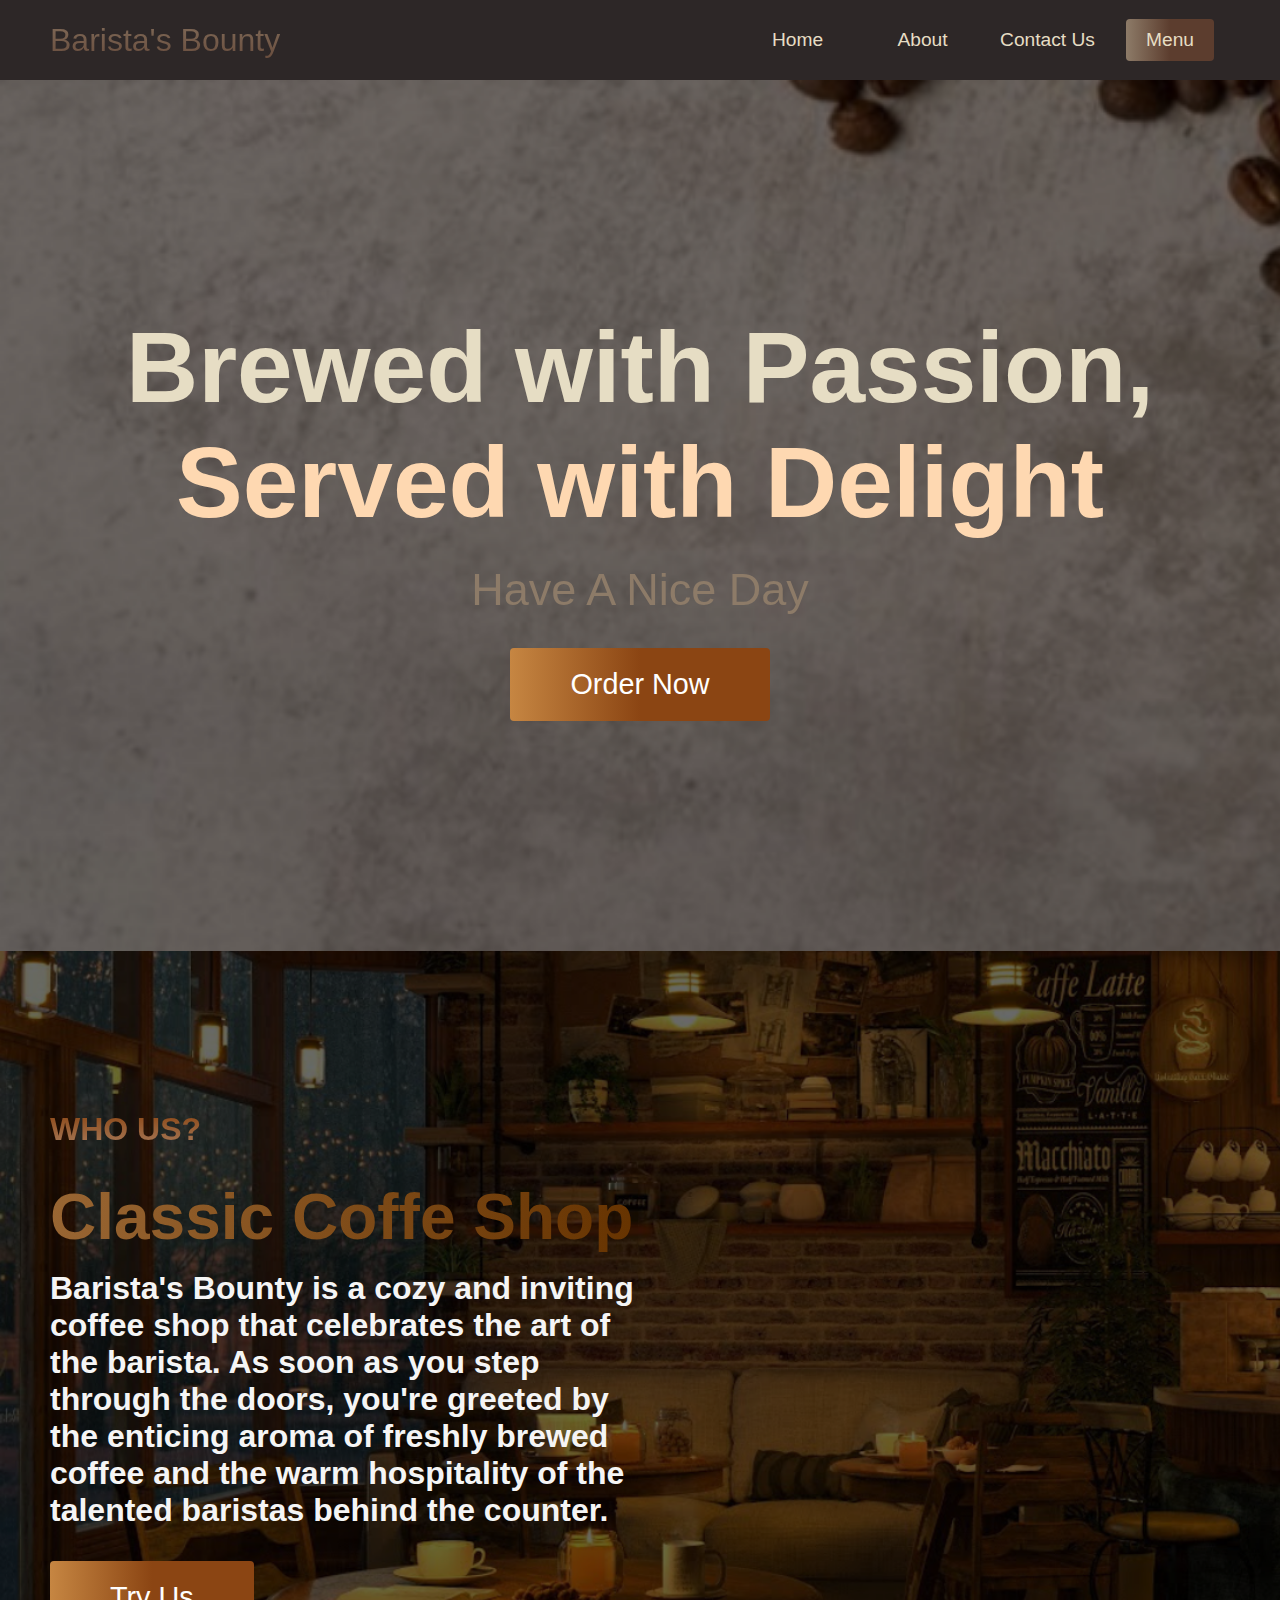
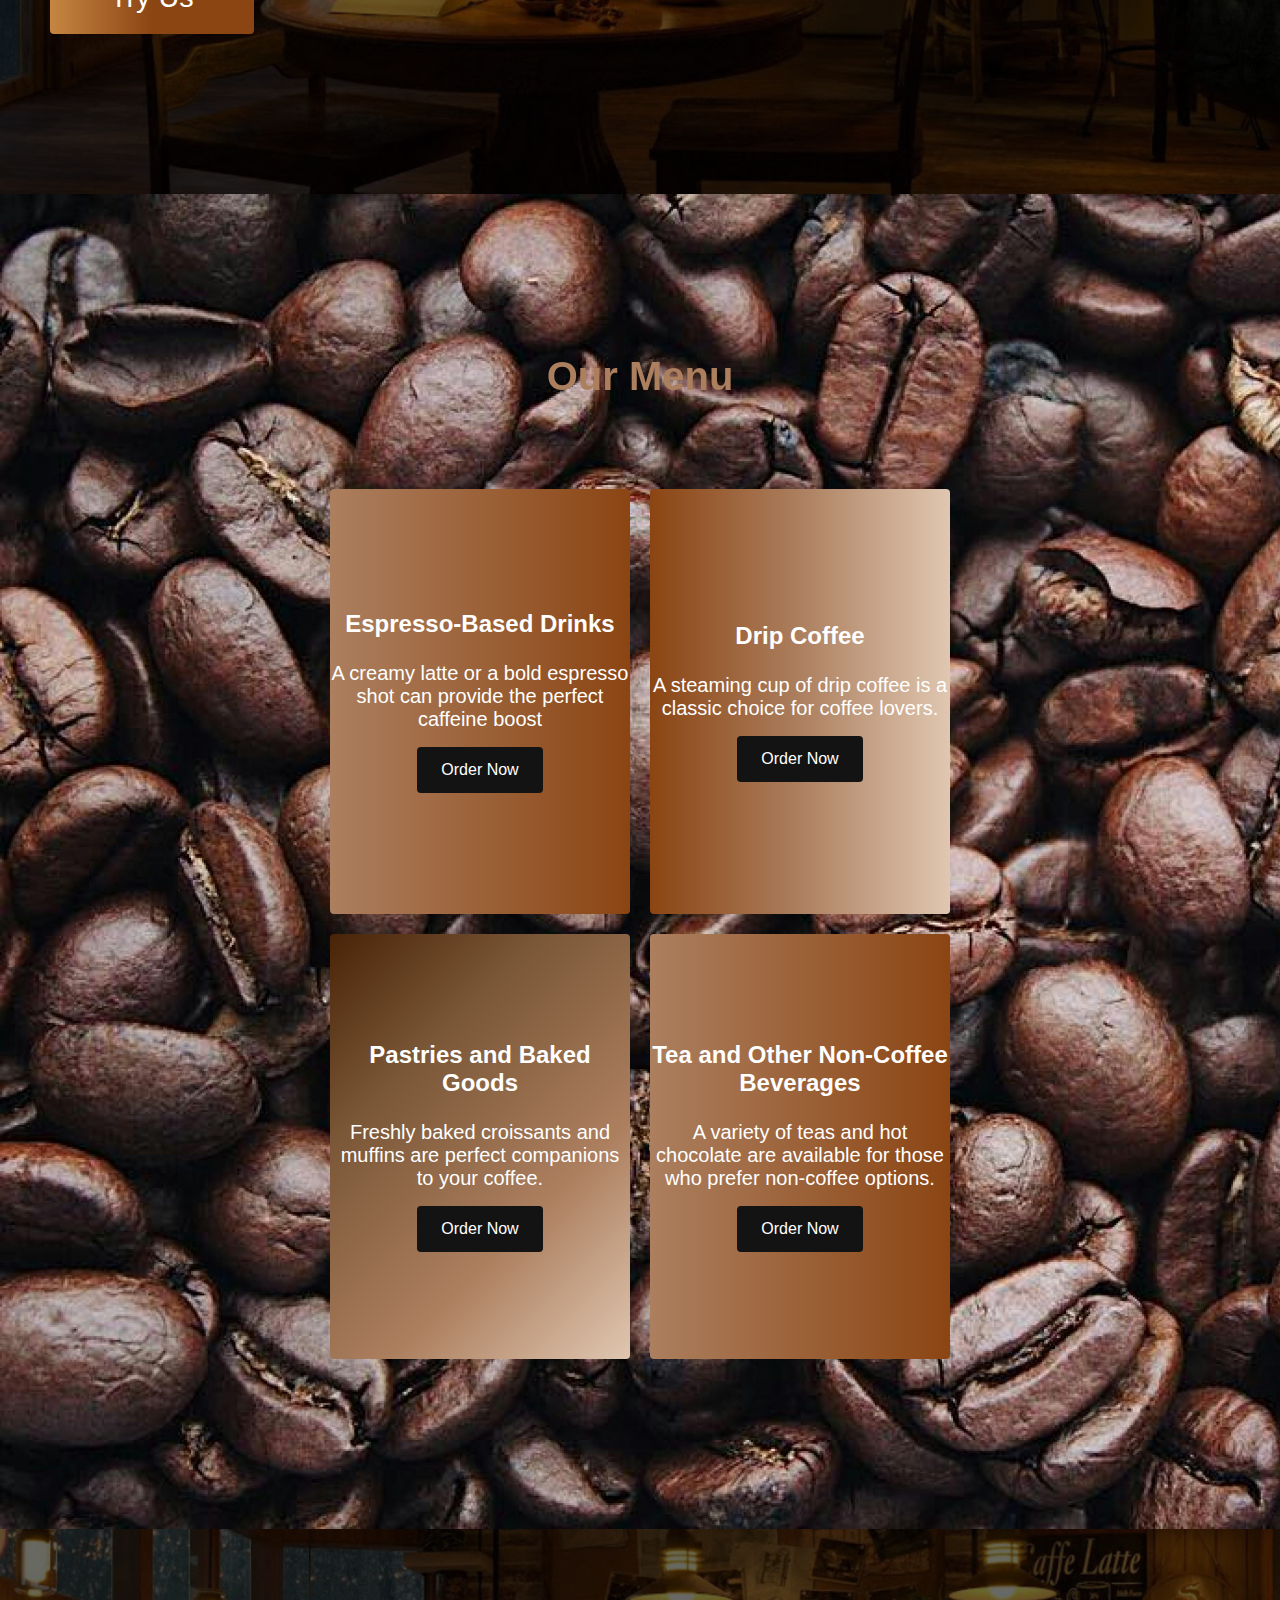
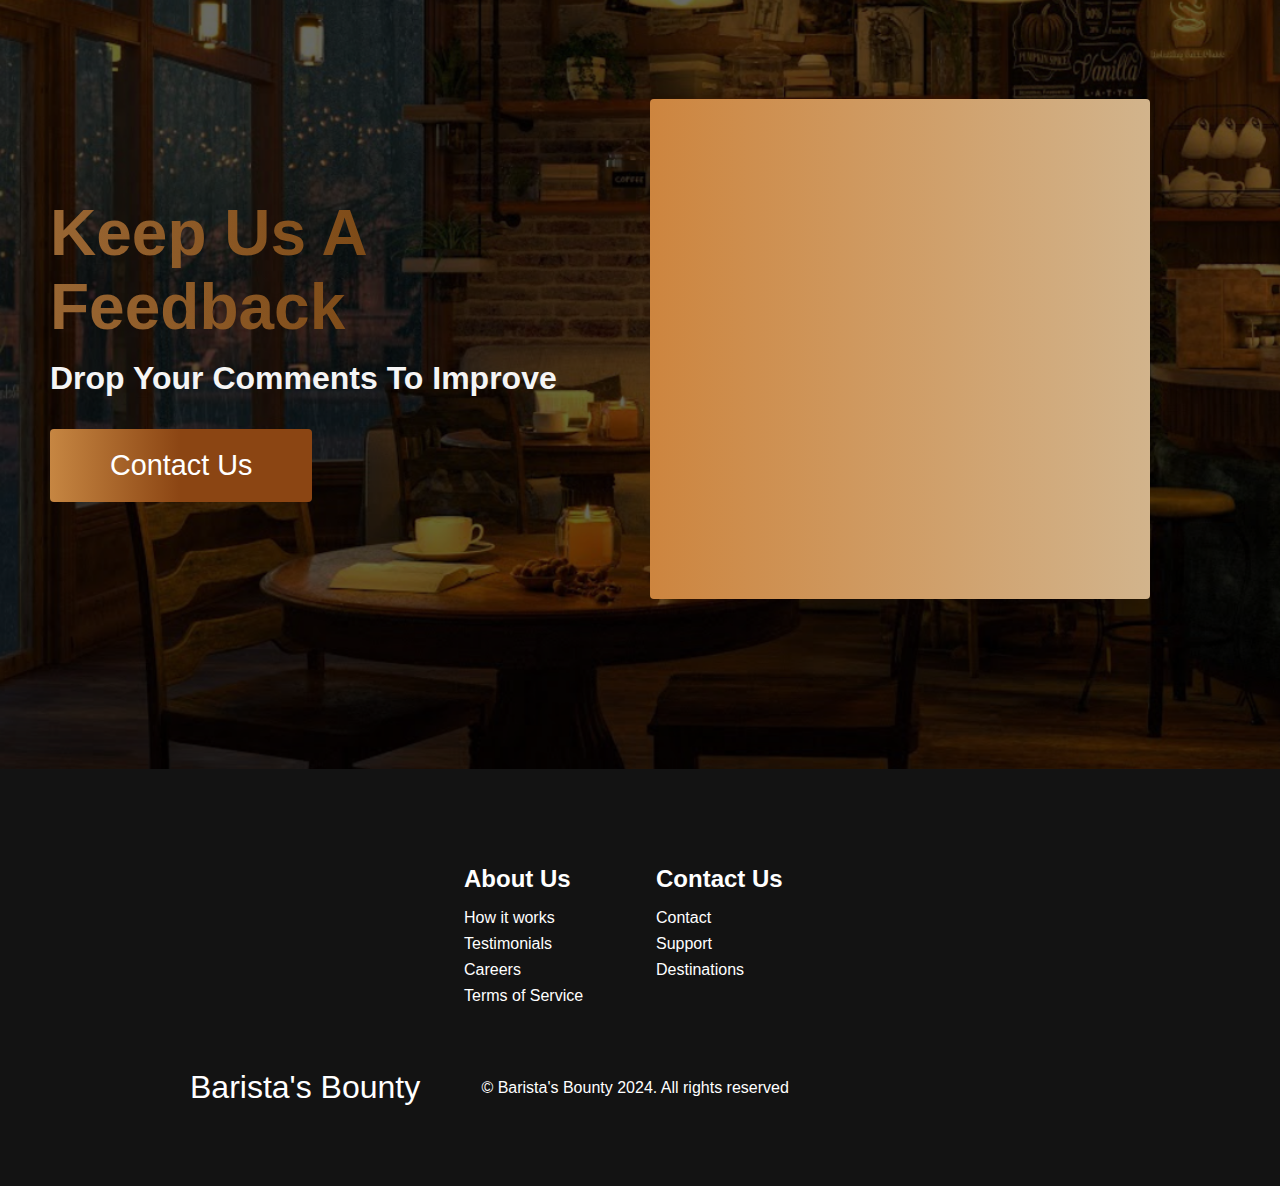
<file: index.html>
<!DOCTYPE html>
<html lang="en">
  <head>
    <meta charset="UTF-8" />
    <meta name="viewport" content="width=device-width, initial-scale=1.0" />
    <title>Barista's Bounty</title>
    <link rel="stylesheet" href="css/styles.css" />
    <link
      rel="stylesheet"
      href="https://use.fontawesome.com/releases/v5.14.0/css/all.css"
      integrity="sha384-HzLeBuhoNPvSl5KYnjx0BT+WB0QEEqLprO+NBkkk5gbc67FTaL7XIGa2w1L0Xbgc"
      crossorigin="anonymous"
    />
    <link rel="icon" type="image/x-icon" href="/images/coffe-favicon.png">
  </head>
  <body>
    <!-- Navbar Section -->
    <nav class="navbar">
      <div class="navbar__container">
        <a href="#home" id="navbar__logo">Barista's Bounty</a>
        <div class="navbar__toggle" id="mobile-menu">
          <span class="bar"></span> <span class="bar"></span>
          <span class="bar"></span>
        </div>
        <ul class="navbar__menu">
          <li class="navbar__item">
            <a href="#home" class="navbar__links" id="home-page">Home</a>
          </li>
          <li class="navbar__item">
            <a href="#about" class="navbar__links" id="about-page">About</a>
          </li>
          <li class="navbar__item">
            <a href="#sign-up" class="navbar__links" id="signup">Contact Us</a
            >
          </li>
          <li class="navbar__btn">
            <a href="#services" class="button" id="services-page">Menu</a>
          </li>
        </ul>
      </div>
    </nav>

    <!-- Hero Section -->
    <div class="hero" id="home">
      <div class="hero__container">
        <h1 class="hero__heading">Brewed with Passion,  <span>Served with Delight</span></h1>
        <p class="hero__description">Have A Nice Day</p>
        <button class="main__btn"><a href="ordernow.html" target="_blank">Order Now</a></button>
      </div>
    </div>

    <!-- About Section -->
    <div class="main" id="about">
      <div class="main__container">
        
        <div class="main__content">
          <h1>Who Us?</h1>
          <h2>Classic Coffe Shop</h2>
          <p>Barista's Bounty is a cozy and inviting coffee shop that celebrates the art of the barista. As soon as you step through the doors, you're greeted by the enticing aroma of freshly brewed coffee and the warm hospitality of the talented baristas behind the counter.</p>
          <button class="main__btn"><a href="ordernow.html">Try Us</a></button>
        </div>
      </div>
    </div>
    <!-- Menu Section -->
    <div class="services" id="services">
      <h1>Our Menu</h1>
      <div class="services__wrapper">
        <div class="services__card">
          <h2>Espresso-Based Drinks</h2>
          <p>A creamy latte or a bold espresso shot can provide the perfect caffeine boost</p>
          <div class="services__btn"><button>Order Now</button></div>
        </div>
        <div class="services__card">
          <h2>Drip Coffee</h2>
          <p>A steaming cup of drip coffee is a classic choice for coffee lovers.</p>
          <div class="services__btn"><button>Order Now</button></div>
        </div>
        <div class="services__card">
          <h2>Pastries and Baked Goods</h2>
          <p>Freshly baked croissants and muffins are perfect companions to your coffee.</p>
          <div class="services__btn"><button>Order Now</button></div>
        </div>
        <div class="services__card">
          <h2>Tea and Other Non-Coffee Beverages</h2>
          <p>A variety of teas and hot chocolate are available for those who prefer non-coffee options.</p>
          <div class="services__btn"><button>Order Now</button></div>
        </div>
      </div>
    </div>

    <!-- Features Section -->
     <div class="main" id="sign-up">
      <div class="main__container">
        <div class="main__content">
          
          <h2>Keep Us A Feedback</h2>
          <p>Drop Your Comments To Improve</p>
          <button class="main__btn"><a href="contact-us.html" target="_blank">Contact Us</a></button>
        </div>
        <div class="main__img--container">
          <div class="main__img--card" id="card-2">
            <i class="fas fa-users"></i>
          </div>
        </div>
      </div>
    </div> 
    
    <!-- Footer Section -->
    <div class="footer__container">
      <div class="footer__links">
        <div class="footer__link--wrapper">
          <div class="footer__link--items">
            <h2>About Us</h2>
            <a href="/sign__up">How it works</a> <a href="/">Testimonials</a>
            <a href="/">Careers</a> <a href="/">Terms of Service</a>
          </div>
          <div class="footer__link--items">
            <h2>Contact Us</h2>
            <a href="/">Contact</a> <a href="/">Support</a>
            <a href="/">Destinations</a>
          </div>
        </div>
      </div>
      <section class="social__media">
        <div class="social__media--wrap">
          <div class="footer__logo">
            <a href="/" id="footer__logo">Barista's Bounty</a>
          </div>
          <p class="website__rights">© Barista's Bounty 2024. All rights reserved</p>
          <div class="social__icons">
            <a href="facebook.com" class="social__icon--link" target="_blank"
              ><i class="fab fa-facebook"></i
            ></a>
            <a href="instagram.com" class="social__icon--link"
              ><i class="fab fa-instagram"></i
            ></a>
            <a href="youtube.com" class="social__icon--link"
              ><i class="fab fa-youtube"></i
            ></a>
            <a href="linkedin.com" class="social__icon--link"
              ><i class="fab fa-linkedin"></i
            ></a>
            <a href="twitter.com" class="social__icon--link"
              ><i class="fab fa-twitter"></i
            ></a>
          </div>
        </div>
      </section>
    </div>

    <script src="app.js"></script>
  </body>
</html>
</file>
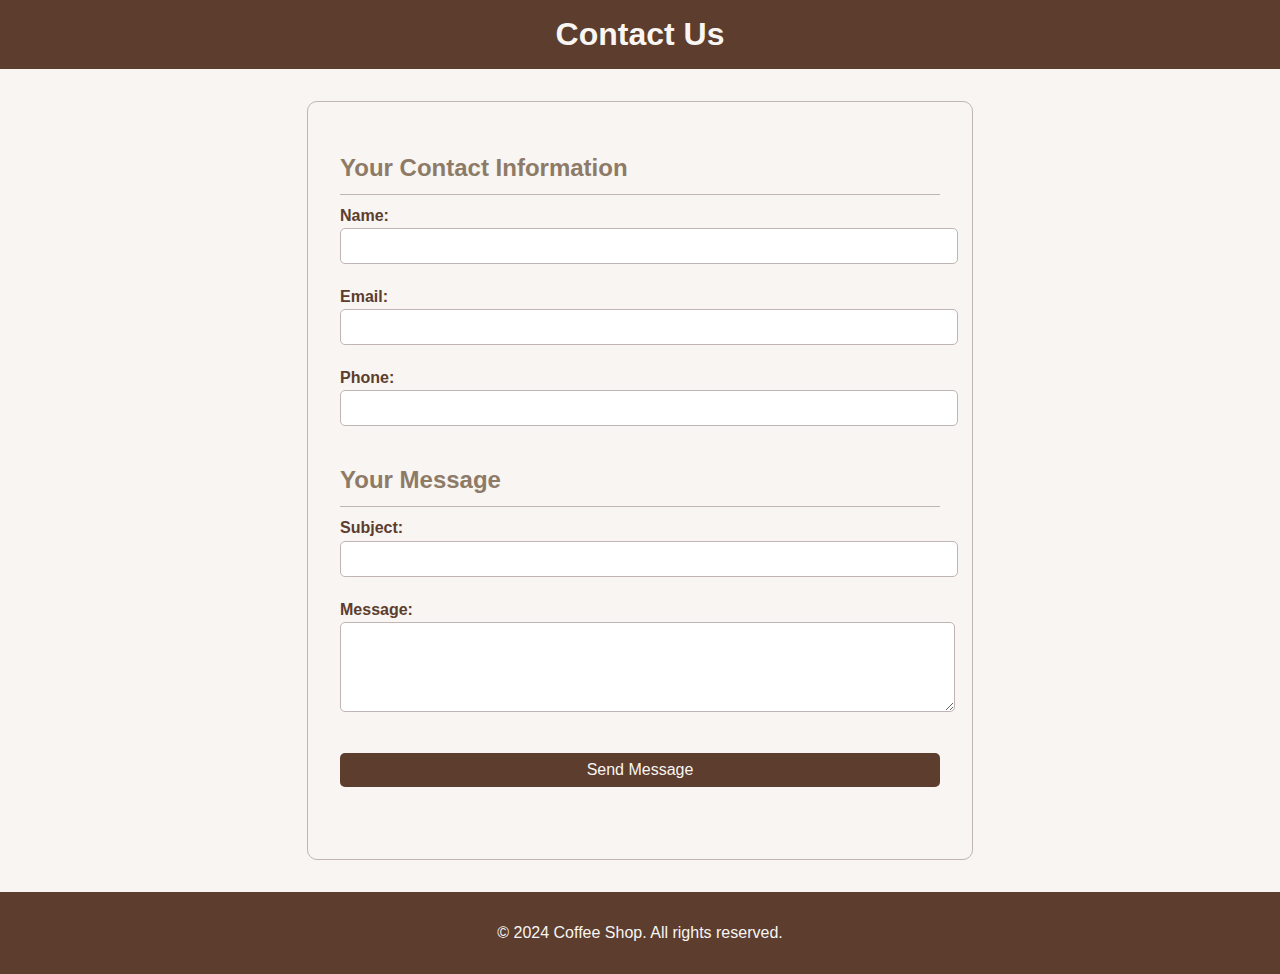
<file: contact-us.html>
<!DOCTYPE html>
<html lang="en">
<head>
    <meta charset="UTF-8">
    <meta name="viewport" content="width=device-width, initial-scale=1.0">
    <title>Contact Us - Coffee Shop</title>
    <link rel="stylesheet" href="css/contact-us.css"> <!-- Link to your CSS file -->
</head>
<body>
    <header>
        <h1>Contact Us</h1>
    </header>

    <main>
        <form action="submit-contact.php" method="POST">
            <!-- Contact Information -->
            <section id="contact-info">
                <h2>Your Contact Information</h2>
                <label for="name">Name:</label>
                <input type="text" id="name" name="name" required>
                
                <label for="email">Email:</label>
                <input type="email" id="email" name="email" required>
                
                <label for="phone">Phone:</label>
                <input type="tel" id="phone" name="phone">
            </section>

            <!-- Message -->
            <section id="message">
                <h2>Your Message</h2>
                <label for="subject">Subject:</label>
                <input type="text" id="subject" name="subject" required>

                <label for="message">Message:</label>
                <textarea id="message" name="message" rows="5" required></textarea>
            </section>

            <!-- Submit Button -->
            <section id="submit-contact">
                <button type="submit">Send Message</button>
            </section>
        </form>
    </main>

    <footer>
        <p>&copy; 2024 Coffee Shop. All rights reserved.</p>
    </footer>
</body>
</html>
</file>
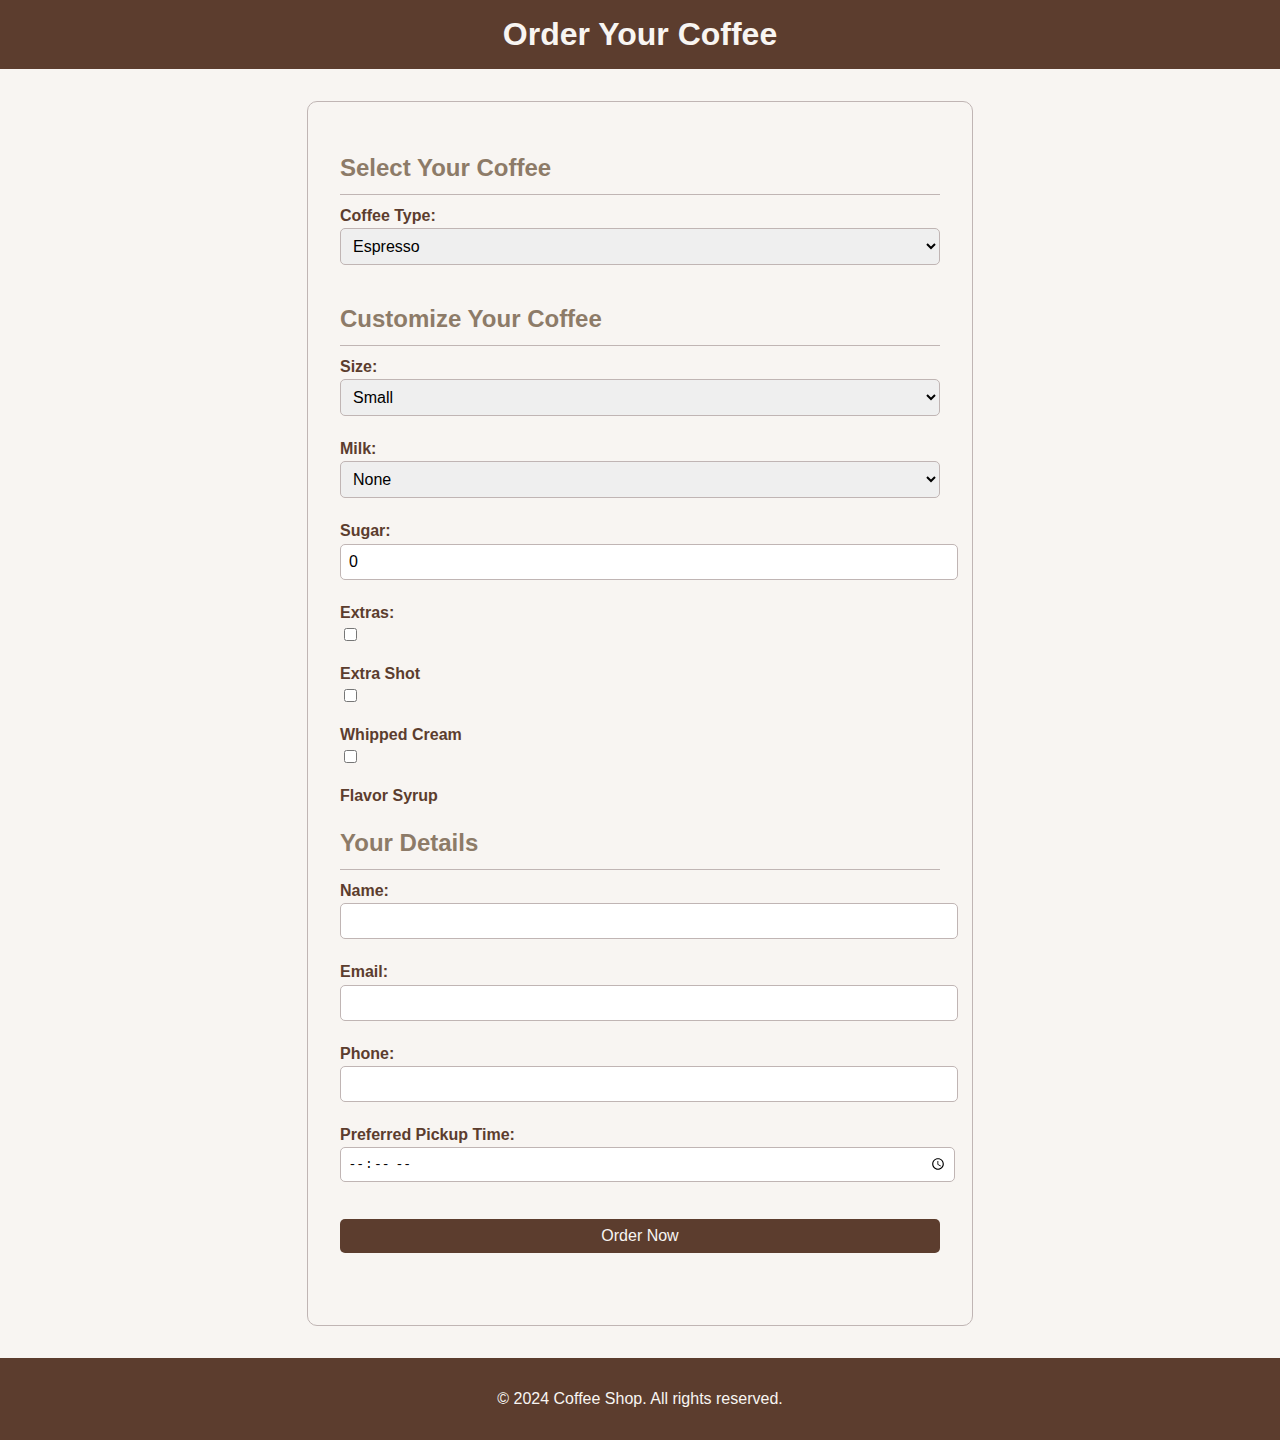
<file: ordernow.html>
<!DOCTYPE html>
<html lang="en">
<head>
    <meta charset="UTF-8">
    <meta name="viewport" content="width=device-width, initial-scale=1.0">
    <title>Order Now - Coffee Shop</title>
    <link rel="stylesheet" href="css/ordernow.css"> 
</head>
<body>
    <header>
        <h1>Order Your Coffee</h1>
    </header>

    <main>
        <form action="ordernow.php" method="POST">
            <!-- Coffee Selection -->
            <section id="coffee-selection">
                <h2>Select Your Coffee</h2>
                <label for="coffee-type">Coffee Type:</label>
                <select id="coffee-type" name="coffee_type" required>
                    <option value="espresso">Espresso</option>
                    <option value="latte">Latte</option>
                    <option value="cappuccino">Cappuccino</option>
                    <option value="americano">Americano</option>
                    <option value="mocha">Mocha</option>
                </select>
            </section>

            <!-- Customization Options -->
            <section id="customization">
                <h2>Customize Your Coffee</h2>
                <label for="size">Size:</label>
                <select id="size" name="size" required>
                    <option value="small">Small</option>
                    <option value="medium">Medium</option>
                    <option value="large">Large</option>
                </select>

                <label for="milk">Milk:</label>
                <select id="milk" name="milk">
                    <option value="none">None</option>
                    <option value="whole">Whole Milk</option>
                    <option value="skim">Skim Milk</option>
                    <option value="soy">Soy Milk</option>
                    <option value="almond">Almond Milk</option>
                </select>

                <label for="sugar">Sugar:</label>
                <input type="number" id="sugar" name="sugar" min="0" max="5" value="0">

                <label for="extras">Extras:</label>
                <div id="extras">
                    <input type="checkbox" id="extra-shot" name="extras" value="extra_shot">
                    <label for="extra-shot">Extra Shot</label>
                    <input type="checkbox" id="whipped-cream" name="extras" value="whipped_cream">
                    <label for="whipped-cream">Whipped Cream</label>
                    <input type="checkbox" id="syrup" name="extras" value="syrup">
                    <label for="syrup">Flavor Syrup</label>
                </div>
            </section>

            <!-- User Details -->
            <section id="user-details">
                <h2>Your Details</h2>
                <label for="name">Name:</label>
                <input type="text" id="name" name="name" required>

                <label for="email">Email:</label>
                <input type="email" id="email" name="email" required>

                <label for="phone">Phone:</label>
                <input type="tel" id="phone" name="phone" required>

                <label for="pickup-time">Preferred Pickup Time:</label>
                <input type="time" id="pickup-time" name="pickup_time" required>
            </section>

            <!-- Submit Button -->
            <section id="submit-order">
                <button type="submit">Order Now</button>
            </section>
        </form>
    </main>

    <footer>
        <p>&copy; 2024 Coffee Shop. All rights reserved.</p>
    </footer>
</body>
</html>
</file>
<file: css/styles.css>
* {
  box-sizing: border-box;
  margin: 0;
  padding: 0;
  font-family: 'Kumbh Sans', sans-serif;
  scroll-behavior: smooth;
}

.navbar {
  background: #2D2727;
  height: 80px;
  display: flex;
  justify-content: center;
  align-items: center;
  font-size: 1.2rem;
  position: sticky;
  top: 0;
  z-index: 999;
}

.navbar__container {
  display: flex;
  justify-content: space-between;
  height: 80px;
  z-index: 1;
  width: 100%;
  max-width: 1300px;
  margin: 0 auto;
  padding: 0 50px;
}

#navbar__logo {
  background-color: #8D7B68;
  background-image: linear-gradient(to top, #5C3D2E 0%, #8D7B68 100%);
  background-size: 100%;
  -webkit-background-clip: text;
  -moz-background-clip: text;
  -webkit-text-fill-color: transparent;
  -moz-text-fill-color: transparent;
  display: flex;
  align-items: center;
  cursor: pointer;
  text-decoration: none;
  font-size: 2rem;
}

.navbar__menu {
  display: flex;
  align-items: center;
  list-style: none;
}

.navbar__item {
  height: 80px;
}

.navbar__links {
  color: #E6DDC4;
  display: flex;
  align-items: center;
  justify-content: center;
  width: 125px;
  text-decoration: none;
  height: 100%;
  transition: all 0.3s ease;
}

.navbar__btn {
  display: flex;
  justify-content: center;
  align-items: center;
  padding: 0 1rem;
  width: 100%;
}

.button {
  display: flex;
  justify-content: center;
  align-items: center;
  text-decoration: none;
  padding: 10px 20px;
  height: 100%;
  width: 100%;
  border: none;
  outline: none;
  border-radius: 4px;
  background: #5C3D2E;
  background: -webkit-linear-gradient(to right, #8D7B68, #5C3D2E, #5C3D2E);
  background: linear-gradient(to right, #8D7B68, #5C3D2E, #5C3D2E);
  color: #E6DDC4;
  transition: all 0.3s ease;
}

.navbar__links:hover {
  color: #C0B5B4;
  transition: all 0.3s ease;
}

@media screen and (max-width: 960px) {
  .navbar__container {
    display: flex;
    justify-content: space-between;
    height: 80px;
    z-index: 1;
    width: 100%;
    max-width: 1300px;
    padding: 0;
  }

  .navbar__menu {
    display: grid;
    grid-template-columns: auto;
    margin: 0;
    width: 100%;
    position: absolute;
    top: -1000px;
    opacity: 1;
    transition: all 0.5s ease;
    z-index: -1;
  }

  .navbar__menu.active {
    background: #2D2727;
    top: 100%;
    opacity: 1;
    transition: all 0.5s ease;
    z-index: 99;
    height: 60vh;
    font-size: 1.6rem;
  }

  #navbar__logo {
    padding-left: 25px;
  }

  .navbar__toggle .bar {
    width: 25px;
    height: 3px;
    margin: 5px auto;
    transition: all 0.3s ease-in-out;
    background: #E6DDC4;
  }

  .navbar__item {
    width: 100%;
  }

  .navbar__links {
    text-align: center;
    padding: 2rem;
    width: 100%;
    display: table;
  }

  .navbar__btn {
    padding-bottom: 2rem;
  }

  .button {
    display: flex;
    justify-content: center;
    align-items: center;
    width: 80%;
    height: 80px;
    margin: 0;
  }

  #mobile-menu {
    position: absolute;
    top: 20%;
    right: 5%;
    transform: translate(5%, 20%);
  }

  .navbar__toggle .bar {
    display: block;
    cursor: pointer;
  }

  #mobile-menu.is-active .bar:nth-child(2) {
    opacity: 0;
  }

  #mobile-menu.is-active .bar:nth-child(1) {
    transform: translateY(8px) rotate(45deg);
  }

  #mobile-menu.is-active .bar:nth-child(3) {
    transform: translateY(-8px) rotate(-45deg);
  }
}

/* Hero Section */
.hero {
  background-image: url("/images/menu-photo.jpg"); 
  background-size: cover;
  background-color: rgb(22, 22, 22);
  padding: 200px 0;
}

.hero__container {
  display: flex;
  flex-direction: column;
  justify-content: center;
  align-items: center;
  max-width: 1200px;
  margin: 0 auto;
  height: 90%;
  text-align: center;
  padding: 30px;
}

.hero__heading {
  font-size: 100px;
  margin-bottom: 24px;
  color: #E6DDC4;
}

.hero__heading span {
  color: #FED8B1;
  
  
}

.hero__description {
  font-size: 45px;
  background: #5C3D2E; /* fallback for old browsers */
  background: -webkit-linear-gradient(
    to right,
    #8D7B68,
    #8D7B68
  ); /* Chrome 10-25, Safari 5.1-6 */
  background: linear-gradient(
    to right,
    #8D7B68,
    #8D7B68
  ); /* W3C, IE 10+/ Edge, Firefox 16+, Chrome 26+, Opera 12+, Safari 7+ */
  background-size: 100%;
  -webkit-background-clip: text;
  -moz-background-clip: text;
  -webkit-text-fill-color: transparent;
  -moz-text-fill-color: transparent;
}

.highlight {
  border-bottom: 4px solid #C0B5B4;
}

@media screen and (max-width: 768px) {
  .hero__heading {
    font-size: 60px;
  }

  .hero__description {
    font-size: 40px;
  }
} 
/* About Section */
.main {
  background-image: url(/images/main-photo.jpg);
  background-size: cover;
  padding: 10rem 0;
}

.main__container {
  display: grid;
  grid-template-columns: 1fr 1fr;
  align-items: center;
  justify-content: center;
  margin: 0 auto;
  height: 90%;
  z-index: 1;
  width: 100%;
  max-width: 1300px;
  padding: 0 50px;
  
}

.main__content {
  color: #F5F5F5;
  width: 100%;
  
}

.main__content h1 {
  font-size: 2rem;
  background-color: #A67B5B;
  background-image: linear-gradient(to top, #A67B5B 0%, #8B4513 100%);
  background-size: 100%;
  -webkit-background-clip: text;
  -moz-background-clip: text;
  -webkit-text-fill-color: transparent;
  -moz-text-fill-color: transparent;
  text-transform: uppercase;
  margin-bottom: 32px;
}

.main__content h2 {
  font-size: 4rem;
  background: #663300; /* fallback for old browsers */
  background: -webkit-linear-gradient(
    to right,
    #996633,
    #663300
  ); /* Chrome 10-25, Safari 5.1-6 */
  background: linear-gradient(
    to right,
    #996633,
    #663300
  ); /* W3C, IE 10+/ Edge, Firefox 16+, Chrome 26+, Opera 12+, Safari 7+ */
  background-size: 100%;
  -webkit-background-clip: text;
  -moz-background-clip: text;
  -webkit-text-fill-color: transparent;
  -moz-text-fill-color: transparent;
}

.main__content p {
  margin-top: 1rem;
  font-size: 2rem;
  font-weight: 700;
}

.main__btn {
  font-size: 1.8rem;
  background: #8B4513;
  background: -webkit-linear-gradient(to right, #C68642, #8B4513, #8B4513);
  background: linear-gradient(to right, #C68642, #8B4513, #8B4513);
  padding: 20px 60px;
  border: none;
  border-radius: 4px;
  margin-top: 2rem;
  cursor: pointer;
  position: relative;
  transition: all 0.35s;
  outline: none;
}

.main__btn a {
  position: relative;
  z-index: 2;
  color: #fff;
  text-decoration: none;
}

.main__btn:after {
  position: absolute;
  content: '';
  top: 0;
  left: 0;
  width: 0;
  height: 100%;
  background: #CD853F;
  transition: all 0.35s;
  border-radius: 4px;
}

.main__btn:hover {
  color: #fff;
}

.main__btn:hover:after {
  width: 100%;
}

.main__img--container {
  text-align: center;
}

.main__img--card {
  margin: 10px;
  height: 500px;
  width: 500px;
  border-radius: 4px;
  display: flex;
  flex-direction: column;
  justify-content: center;
  color: #fff;
  background-image: linear-gradient(to right, #8B4513 0%, #CD853F 100%);
}

.fa-layer-group,
.fa-users {
  font-size: 14rem;
}

#card-2 {
  background: #D2B48C;
  background: -webkit-linear-gradient(to right, #CD853F, #D2B48C);
  background: linear-gradient(to right, #CD853F, #D2B48C);
}


/* Mobile Responsive */
/* Main Section */
@media screen and (max-width: 1100px) {
  .main__container {
    display: grid;
    grid-template-columns: 1fr;
    align-items: center;
    justify-content: center;
    width: 100%;
    margin: 0 auto;
    height: 90%;
  }

  .main__img--container {
    display: flex;
    justify-content: center;
  }

  .main__img--card {
    height: 425px;
    width: 425px;
  }

  .main__content {
    text-align: center;
    margin-bottom: 4rem;
  }

  .main__content h1 {
    font-size: 2.5rem;
    margin-top: 2rem;
  }

  .main__content h2 {
    font-size: 3rem;
  }

  .main__content p {
    margin-top: 1rem;
    font-size: 1.5rem;
  }
}

@media screen and (max-width: 480px) {
  .main__img--card {
    width: 250px;
    height: 250px;
  }

  .fa-users,
  .fa-layer-group {
    font-size: 4rem;
  }

  .main__content h1 {
    font-size: 2rem;
    margin-top: 3rem;
  }
  .main__content h2 {
    font-size: 2rem;
  }

  .main__content p {
    margin-top: 2rem;
  }

  .main__btn {
    padding: 12px 36px;
    margin: 2.5rem 0;
  }
}

/* Menu Section */
.services {
   background-color: #131313; 
  background-image: url(/images/coffe.jpg);
  background-size: cover;
  display: flex;
  flex-direction: column;
  justify-content: center;
  align-items: center;
  height: 100%;
  padding: 10rem 0;
}

.services h1 {
  background-color: #ac7f5f;
  color: #ac7f5f;
  background-size: 100%;
  -webkit-background-clip: text;
  -moz-background-clip: text;
  -webkit-text-fill-color: transparent;
  -moz-text-fill-color: transparent;
  margin-bottom: 5rem;
  font-size: 2.5rem;
}

.services__wrapper {
  
  display: grid;
  grid-template-columns: 1fr 1fr 1fr 1fr;
  grid-template-rows: 1fr;
}

.services__card {
  margin: 10px;
  height: 425px;
  width: 300px;
  border-radius: 4px;
  display: flex;
  flex-direction: column;
  justify-content: center;
  color: #fff;
  background-image: linear-gradient(to right, #ac7f5f 0%, #8B4513 100%);
  transition: 0.3s ease-in;
}

.services__card:nth-child(2) {
  
  background: linear-gradient(
    to right,
    #8B4513,
    #ac7f5f,
    #e0c7b1
  ); /* W3C, IE 10+/ Edge, Firefox 16+, Chrome 26+, Opera 12+, Safari 7+ */
}

.services__card:nth-child(3) {
  background-image: linear-gradient(
    -225deg,
    #492307 0%,
    #7a5737 29%,
    #ac7f5f 67%,
    #e0c7b1 100%
  );
}

.services__card h2 {
  text-align: center;
}

.services__card p {
  text-align: center;
  margin-top: 24px;
  font-size: 20px;
}

.services__btn {
  display: flex;
  justify-content: center;
  margin-top: 16px;
}

.services__card button {
  color: #fff;
  padding: 14px 24px;
  border: none;
  outline: none;
  border-radius: 4px;
  background: #131313;
  font-size: 1rem;
  
}

.services__card button:hover {
  cursor: pointer;
}

.services__card:hover {
  transform: scale(1.075);
  transition: 0.3s ease-in;
  cursor: pointer;
}

@media screen and (max-width: 1300px) {
  .services__wrapper {
    grid-template-columns: 1fr 1fr;
  }
}

@media screen and (max-width: 768px) {
  .services__wrapper {
    grid-template-columns: 1fr;
  }
}

/* Footer CSS */
.footer__container {
  background-color: #131313;
  padding: 5rem 0;
  display: flex;
  flex-direction: column;
  justify-content: center;
  align-items: center;
}

#footer__logo {
  color: #fff;
  display: flex;
  align-items: center;
  cursor: pointer;
  text-decoration: none;
  font-size: 2rem;
}

.footer__links {
  width: 100%;
  max-width: 1000px;
  display: flex;
  justify-content: center;
}

.footer__link--wrapper {
  display: flex;
}

.footer__link--items {
  display: flex;
  flex-direction: column;
  align-items: flex-start;
  margin: 16px;
  text-align: left;
  width: 160px;
  box-sizing: border-box;
}

.footer__link--items h2 {
  margin-bottom: 16px;
  color: #fff;
}

.footer__link--items a {
  color: #fff;
  text-decoration: none;
  margin-bottom: 0.5rem;
  transition: 0.3 ease-out;
}

.footer__link--items a:hover {
  color: #e9e9e9;
  transition: 0.3 ease-out;
}

.social__icon--link {
  color: #fff;
  font-size: 24px;
}

.social__media {
  max-width: 1000px;
  width: 100%;
}

.social__media--wrap {
  display: flex;
  justify-content: space-between;
  align-items: center;
  width: 90%;
  max-width: 1000px;
  margin: 40px auto 0 auto;
}

.social__icons {
  display: flex;
  justify-content: space-between;
  align-items: center;
  width: 240px;
}

.website__rights {
  color: #fff;
}

@media screen and (max-width: 820px) {
  .footer__links {
    padding-top: 2rem;
  }

  #footer__logo {
    margin-bottom: 2rem;
  }

  .website__rights {
    margin-bottom: 2rem;
  }

  .footer__link--wrapper {
    flex-direction: column;
  }

  .social__media--wrap {
    flex-direction: column;
  }
}

@media screen and (max-width: 480px) {
  .footer__link--items {
    margin: 0;
    padding: 10px;
    width: 100%;
  }
}
</file>
<file: css/contact-us.css>
/* styles.css */

/* Global Styles */
body {
    font-family: Arial, sans-serif;
    background-color: #f8f5f2;
    color: #5C3D2E;
    margin: 0;
    display: flex;
    flex-direction: column;
    min-height: 100vh;
}

header {
    background-color: #5C3D2E;
    color: #f8f5f2;
    text-align: center;
    padding: 1em 0;
}

h1 {
    margin: 0;
    font-size: 2em;
}

main {
    flex: 1;
    padding: 2em;
}

form {
    max-width: 600px;
    margin: 0 auto;
    padding: 2em;
    background-color: #f8f5f2;
    border: 1px solid #C0B5B4;
    border-radius: 10px;
}

section {
    margin-bottom: 1.5em;
}

h2 {
    color: #8D7B68;
    border-bottom: 1px solid #C0B5B4;
    padding-bottom: 0.5em;
    margin-bottom: 0.5em;
}

label {
    display: block;
    margin: 0.5em 0 0.2em;
    font-weight: bold;
}

input, select, textarea, button {
    width: 100%;
    padding: 0.5em;
    margin-bottom: 1em;
    border: 1px solid #C0B5B4;
    border-radius: 5px;
    font-size: 1em;
}

button {
    background-color: #5C3D2E;
    color: #f8f5f2;
    border: none;
    cursor: pointer;
    transition: background-color 0.3s;
}

button:hover {
    background-color: #8D7B68;
}

footer {
    background-color: #5C3D2E;
    color: #f8f5f2;
    text-align: center;
    padding: 1em 0;
    position: relative;
    width: 100%;
    bottom: 0;
}

/* Responsive Design */
@media (max-width: 600px) {
    form {
        padding: 1em;
    }
}
</file>
<file: css/ordernow.css>
/* styles.css */

/* Global Styles */
body {
    font-family: Arial, sans-serif;
    background-color: #f8f5f2;
    color: #5C3D2E;
    margin: 0;
    display: flex;
    flex-direction: column;
    min-height: 100vh;
}

header {
    background-color: #5C3D2E;
    color: #f8f5f2;
    text-align: center;
    padding: 1em 0;
}

h1 {
    margin: 0;
    font-size: 2em;
}

main {
    flex: 1;
    padding: 2em;
}

form {
    max-width: 600px;
    margin: 0 auto;
    padding: 2em;
    background-color: #f8f5f2;
    border: 1px solid #C0B5B4;
    border-radius: 10px;
}

section {
    margin-bottom: 1.5em;
}

h2 {
    color: #8D7B68;
    border-bottom: 1px solid #C0B5B4;
    padding-bottom: 0.5em;
    margin-bottom: 0.5em;
}

label {
    display: block;
    margin: 0.5em 0 0.2em;
    font-weight: bold;
}

input, select, button {
    width: 100%;
    padding: 0.5em;
    margin-bottom: 1em;
    border: 1px solid #C0B5B4;
    border-radius: 5px;
    font-size: 1em;
}

input[type="checkbox"] {
    width: auto;
    margin-right: 0.5em;
}

button {
    background-color: #5C3D2E;
    color: #f8f5f2;
    border: none;
    cursor: pointer;
    transition: background-color 0.3s;
}

button:hover {
    background-color: #8D7B68;
}

footer {
    background-color: #5C3D2E;
    color: #f8f5f2;
    text-align: center;
    padding: 1em 0;
    position: relative;
    width: 100%;
    bottom: 0;
}

/* Responsive Design */
@media (max-width: 600px) {
    form {
        padding: 1em;
    }
}
</file>
